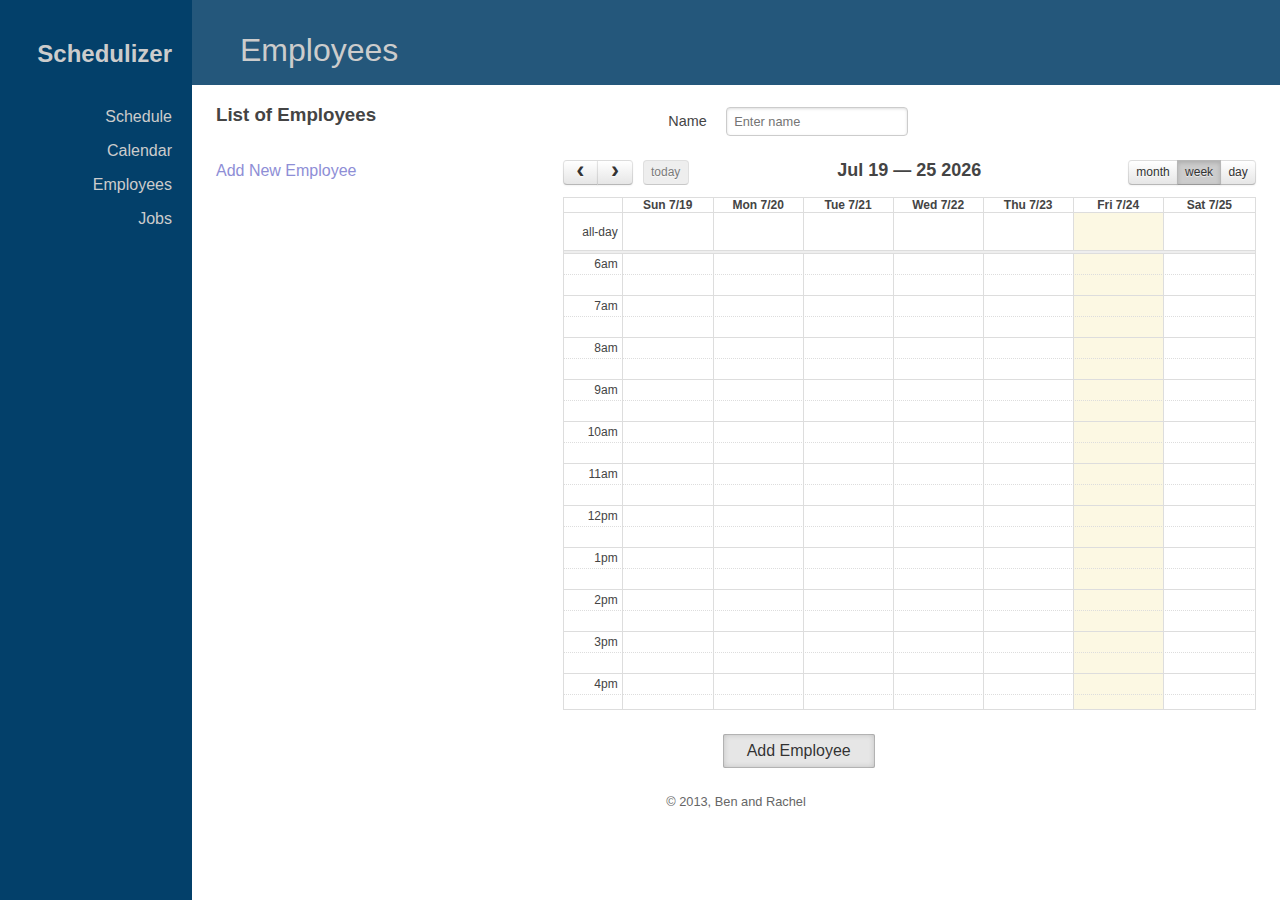
<file: index.html>
<!DOCTYPE html>
<html>
	<head>
	<!-- HTTP Metadata -->
		<meta charset="utf-8">
		<meta http-equiv="X-UA-Compatible" content="IE=edge,chrome=1">
		<meta name="viewport" content="width=device-width">
		<meta name="description" content="">

	<!-- Title -->
		<title>Schedulizer!</title>

	<!-- HTML5shiv -->
		<!--[if IE]>
		<script src="//html5shiv.googlecode.com/svn/trunk/html5.js"></script>
		<![endif]-->

	<!-- JS -->
		<!-- Config -->
		<script src="config/config.js"></script>

	<!-- CSS -->
		<!-- Pure CSS - YUI -->
		<link rel="stylesheet" href="lib/css/pure-css-0.3.0.css">
		<!--<link rel="stylesheet" href="http://yui.yahooapis.com/pure/0.3.0/pure-min.css">-->

		<!-- jQuery UI -->
		<link rel="stylesheet" href="lib/css/jquery-ui-1.10.3.css">

		<!-- jQuery.loadmask -->
		<link rel="stylesheet" href="lib/css/jquery.loadmask.css">

		<!-- Full Calendar -->
		<link rel="stylesheet" href="lib/css/fullcalendar-1.6.4/fullcalendar.css">
		<link rel="stylesheet" href="lib/css/fullcalendar-1.6.4/fullcalendar.print.css" media="print">

		<!-- Application -->
		<link rel="stylesheet" href="view/css/ApplicationView.css">
		<link rel="stylesheet" href="view/css/Employee.css">
		<link rel="stylesheet" href="view/css/Calendar.css">
		<link rel="stylesheet" href="view/css/Job.css">

	</head>
	<body>
	<!-- Vendors -->
		<!-- jQuery -->
		<!--<script src="//ajax.googleapis.com/ajax/libs/jquery/1.10.2/jquery.js"></script>-->
		<script>window.jQuery || document.write('<script src="lib/js/jquery-1.10.2.js"><\/script>')</script>

		<!-- Underscore -->
		<script src="lib/js/underscore-1.5.2.js"></script>

		<!-- Backbone -->
		<script src="lib/js/backbone-1.0.0.js"></script>

		<!-- jQuery UI -->
		<script src="lib/js/jquery-ui-1.10.3.js"></script>

		<!-- jQuery.loadmask -->
		<script src="lib/js/jquery.loadmask.js"></script>

		<!-- Full Calendar -->
		<script src="lib/js/fullcalendar-1.6.4/fullcalendar.js"></script>
		<!--<script src="lib/js/fullcalendar-1.6.4/gcal.js"></script>-->

	<!-- UI & Content -->
		<div id="root"></div>

	<!-- Start the Application -->
		<script src="controller/js/main.js"></script>

	<!-- Application Files -->
		<!-- Models -->
		<script src="model/js/Employee.js"></script>
		<script src="model/js/Job.js"></script>
		<script src="model/js/Shift.js"></script>

		<!-- Collections -->
		<script src="controller/js/Collections/EmployeeCollection.js"></script>
		<script src="controller/js/Collections/JobCollection.js"></script>
		<script src="controller/js/Collections/ShiftCollection.js"></script>

		<!-- Controllers -->
		<script src="controller/js/EmployeeControllerView.js"></script>
		<script src="controller/js/JobControllerView.js"></script>

		<!-- Views -->
		<script src="view/js/ApplicationView.js"></script>
		<script src="view/js/CalendarView.js"></script>

		<!-- Router -->
		<script src="controller/js/Router.js"></script>

	</body>
</html>
</file>
<file: lib/css/fullcalendar-1.6.4/fullcalendar.css>
/*!
 * FullCalendar v1.6.4 Stylesheet
 * Docs & License: http://arshaw.com/fullcalendar/
 * (c) 2013 Adam Shaw
 */


.fc {
	direction: ltr;
	text-align: left;
	}
	
.fc table {
	border-collapse: collapse;
	border-spacing: 0;
	}
	
html .fc,
.fc table {
	font-size: 1em;
	}
	
.fc td,
.fc th {
	padding: 0;
	vertical-align: top;
	}



/* Header
------------------------------------------------------------------------*/

.fc-header td {
	white-space: nowrap;
	}

.fc-header-left {
	width: 25%;
	text-align: left;
	}
	
.fc-header-center {
	text-align: center;
	}
	
.fc-header-right {
	width: 25%;
	text-align: right;
	}
	
.fc-header-title {
	display: inline-block;
	vertical-align: top;
	}
	
.fc-header-title h2 {
	margin-top: 0;
	white-space: nowrap;
	}
	
.fc .fc-header-space {
	padding-left: 10px;
	}
	
.fc-header .fc-button {
	margin-bottom: 1em;
	vertical-align: top;
	}
	
/* buttons edges butting together */

.fc-header .fc-button {
	margin-right: -1px;
	}
	
.fc-header .fc-corner-right,  /* non-theme */
.fc-header .ui-corner-right { /* theme */
	margin-right: 0; /* back to normal */
	}
	
/* button layering (for border precedence) */
	
.fc-header .fc-state-hover,
.fc-header .ui-state-hover {
	z-index: 2;
	}
	
.fc-header .fc-state-down {
	z-index: 3;
	}

.fc-header .fc-state-active,
.fc-header .ui-state-active {
	z-index: 4;
	}
	
	
	
/* Content
------------------------------------------------------------------------*/
	
.fc-content {
	clear: both;
	zoom: 1; /* for IE7, gives accurate coordinates for [un]freezeContentHeight */
	}
	
.fc-view {
	width: 100%;
	overflow: hidden;
	}
	
	

/* Cell Styles
------------------------------------------------------------------------*/

.fc-widget-header,    /* <th>, usually */
.fc-widget-content {  /* <td>, usually */
	border: 1px solid #ddd;
	}
	
.fc-state-highlight { /* <td> today cell */ /* TODO: add .fc-today to <th> */
	background: #fcf8e3;
	}
	
.fc-cell-overlay { /* semi-transparent rectangle while dragging */
	background: #bce8f1;
	opacity: .3;
	filter: alpha(opacity=30); /* for IE */
	}
	


/* Buttons
------------------------------------------------------------------------*/

.fc-button {
	position: relative;
	display: inline-block;
	padding: 0 .6em;
	overflow: hidden;
	height: 1.9em;
	line-height: 1.9em;
	white-space: nowrap;
	cursor: pointer;
	}
	
.fc-state-default { /* non-theme */
	border: 1px solid;
	}

.fc-state-default.fc-corner-left { /* non-theme */
	border-top-left-radius: 4px;
	border-bottom-left-radius: 4px;
	}

.fc-state-default.fc-corner-right { /* non-theme */
	border-top-right-radius: 4px;
	border-bottom-right-radius: 4px;
	}

/*
	Our default prev/next buttons use HTML entities like &lsaquo; &rsaquo; &laquo; &raquo;
	and we'll try to make them look good cross-browser.
*/

.fc-text-arrow {
	margin: 0 .1em;
	font-size: 2em;
	font-family: "Courier New", Courier, monospace;
	vertical-align: baseline; /* for IE7 */
	}

.fc-button-prev .fc-text-arrow,
.fc-button-next .fc-text-arrow { /* for &lsaquo; &rsaquo; */
	font-weight: bold;
	}
	
/* icon (for jquery ui) */
	
.fc-button .fc-icon-wrap {
	position: relative;
	float: left;
	top: 50%;
	}
	
.fc-button .ui-icon {
	position: relative;
	float: left;
	margin-top: -50%;
	*margin-top: 0;
	*top: -50%;
	}
	
/*
  button states
  borrowed from twitter bootstrap (http://twitter.github.com/bootstrap/)
*/

.fc-state-default {
	background-color: #f5f5f5;
	background-image: -moz-linear-gradient(top, #ffffff, #e6e6e6);
	background-image: -webkit-gradient(linear, 0 0, 0 100%, from(#ffffff), to(#e6e6e6));
	background-image: -webkit-linear-gradient(top, #ffffff, #e6e6e6);
	background-image: -o-linear-gradient(top, #ffffff, #e6e6e6);
	background-image: linear-gradient(to bottom, #ffffff, #e6e6e6);
	background-repeat: repeat-x;
	border-color: #e6e6e6 #e6e6e6 #bfbfbf;
	border-color: rgba(0, 0, 0, 0.1) rgba(0, 0, 0, 0.1) rgba(0, 0, 0, 0.25);
	color: #333;
	text-shadow: 0 1px 1px rgba(255, 255, 255, 0.75);
	box-shadow: inset 0 1px 0 rgba(255, 255, 255, 0.2), 0 1px 2px rgba(0, 0, 0, 0.05);
	}

.fc-state-hover,
.fc-state-down,
.fc-state-active,
.fc-state-disabled {
	color: #333333;
	background-color: #e6e6e6;
	}

.fc-state-hover {
	color: #333333;
	text-decoration: none;
	background-position: 0 -15px;
	-webkit-transition: background-position 0.1s linear;
	   -moz-transition: background-position 0.1s linear;
	     -o-transition: background-position 0.1s linear;
	        transition: background-position 0.1s linear;
	}

.fc-state-down,
.fc-state-active {
	background-color: #cccccc;
	background-image: none;
	outline: 0;
	box-shadow: inset 0 2px 4px rgba(0, 0, 0, 0.15), 0 1px 2px rgba(0, 0, 0, 0.05);
	}

.fc-state-disabled {
	cursor: default;
	background-image: none;
	opacity: 0.65;
	filter: alpha(opacity=65);
	box-shadow: none;
	}

	

/* Global Event Styles
------------------------------------------------------------------------*/

.fc-event-container > * {
	z-index: 8;
	}

.fc-event-container > .ui-draggable-dragging,
.fc-event-container > .ui-resizable-resizing {
	z-index: 9;
	}
	 
.fc-event {
	border: 1px solid #3a87ad; /* default BORDER color */
	background-color: #3a87ad; /* default BACKGROUND color */
	color: #fff;               /* default TEXT color */
	font-size: .85em;
	cursor: default;
	}

a.fc-event {
	text-decoration: none;
	}
	
a.fc-event,
.fc-event-draggable {
	cursor: pointer;
	}
	
.fc-rtl .fc-event {
	text-align: right;
	}

.fc-event-inner {
	width: 100%;
	height: 100%;
	overflow: hidden;
	}
	
.fc-event-time,
.fc-event-title {
	padding: 0 1px;
	}
	
.fc .ui-resizable-handle {
	display: block;
	position: absolute;
	z-index: 99999;
	overflow: hidden; /* hacky spaces (IE6/7) */
	font-size: 300%;  /* */
	line-height: 50%; /* */
	}
	
	
	
/* Horizontal Events
------------------------------------------------------------------------*/

.fc-event-hori {
	border-width: 1px 0;
	margin-bottom: 1px;
	}

.fc-ltr .fc-event-hori.fc-event-start,
.fc-rtl .fc-event-hori.fc-event-end {
	border-left-width: 1px;
	border-top-left-radius: 3px;
	border-bottom-left-radius: 3px;
	}

.fc-ltr .fc-event-hori.fc-event-end,
.fc-rtl .fc-event-hori.fc-event-start {
	border-right-width: 1px;
	border-top-right-radius: 3px;
	border-bottom-right-radius: 3px;
	}
	
/* resizable */
	
.fc-event-hori .ui-resizable-e {
	top: 0           !important; /* importants override pre jquery ui 1.7 styles */
	right: -3px      !important;
	width: 7px       !important;
	height: 100%     !important;
	cursor: e-resize;
	}
	
.fc-event-hori .ui-resizable-w {
	top: 0           !important;
	left: -3px       !important;
	width: 7px       !important;
	height: 100%     !important;
	cursor: w-resize;
	}
	
.fc-event-hori .ui-resizable-handle {
	_padding-bottom: 14px; /* IE6 had 0 height */
	}
	
	
	
/* Reusable Separate-border Table
------------------------------------------------------------*/

table.fc-border-separate {
	border-collapse: separate;
	}
	
.fc-border-separate th,
.fc-border-separate td {
	border-width: 1px 0 0 1px;
	}
	
.fc-border-separate th.fc-last,
.fc-border-separate td.fc-last {
	border-right-width: 1px;
	}
	
.fc-border-separate tr.fc-last th,
.fc-border-separate tr.fc-last td {
	border-bottom-width: 1px;
	}
	
.fc-border-separate tbody tr.fc-first td,
.fc-border-separate tbody tr.fc-first th {
	border-top-width: 0;
	}
	
	

/* Month View, Basic Week View, Basic Day View
------------------------------------------------------------------------*/

.fc-grid th {
	text-align: center;
	}

.fc .fc-week-number {
	width: 22px;
	text-align: center;
	}

.fc .fc-week-number div {
	padding: 0 2px;
	}
	
.fc-grid .fc-day-number {
	float: right;
	padding: 0 2px;
	}
	
.fc-grid .fc-other-month .fc-day-number {
	opacity: 0.3;
	filter: alpha(opacity=30); /* for IE */
	/* opacity with small font can sometimes look too faded
	   might want to set the 'color' property instead
	   making day-numbers bold also fixes the problem */
	}
	
.fc-grid .fc-day-content {
	clear: both;
	padding: 2px 2px 1px; /* distance between events and day edges */
	}
	
/* event styles */
	
.fc-grid .fc-event-time {
	font-weight: bold;
	}
	
/* right-to-left */
	
.fc-rtl .fc-grid .fc-day-number {
	float: left;
	}
	
.fc-rtl .fc-grid .fc-event-time {
	float: right;
	}
	
	

/* Agenda Week View, Agenda Day View
------------------------------------------------------------------------*/

.fc-agenda table {
	border-collapse: separate;
	}
	
.fc-agenda-days th {
	text-align: center;
	}
	
.fc-agenda .fc-agenda-axis {
	width: 50px;
	padding: 0 4px;
	vertical-align: middle;
	text-align: right;
	white-space: nowrap;
	font-weight: normal;
	}

.fc-agenda .fc-week-number {
	font-weight: bold;
	}
	
.fc-agenda .fc-day-content {
	padding: 2px 2px 1px;
	}
	
/* make axis border take precedence */
	
.fc-agenda-days .fc-agenda-axis {
	border-right-width: 1px;
	}
	
.fc-agenda-days .fc-col0 {
	border-left-width: 0;
	}
	
/* all-day area */
	
.fc-agenda-allday th {
	border-width: 0 1px;
	}
	
.fc-agenda-allday .fc-day-content {
	min-height: 34px; /* TODO: doesnt work well in quirksmode */
	_height: 34px;
	}
	
/* divider (between all-day and slots) */
	
.fc-agenda-divider-inner {
	height: 2px;
	overflow: hidden;
	}
	
.fc-widget-header .fc-agenda-divider-inner {
	background: #eee;
	}
	
/* slot rows */
	
.fc-agenda-slots th {
	border-width: 1px 1px 0;
	}
	
.fc-agenda-slots td {
	border-width: 1px 0 0;
	background: none;
	}
	
.fc-agenda-slots td div {
	height: 20px;
	}
	
.fc-agenda-slots tr.fc-slot0 th,
.fc-agenda-slots tr.fc-slot0 td {
	border-top-width: 0;
	}

.fc-agenda-slots tr.fc-minor th,
.fc-agenda-slots tr.fc-minor td {
	border-top-style: dotted;
	}
	
.fc-agenda-slots tr.fc-minor th.ui-widget-header {
	*border-top-style: solid; /* doesn't work with background in IE6/7 */
	}
	


/* Vertical Events
------------------------------------------------------------------------*/

.fc-event-vert {
	border-width: 0 1px;
	}

.fc-event-vert.fc-event-start {
	border-top-width: 1px;
	border-top-left-radius: 3px;
	border-top-right-radius: 3px;
	}

.fc-event-vert.fc-event-end {
	border-bottom-width: 1px;
	border-bottom-left-radius: 3px;
	border-bottom-right-radius: 3px;
	}
	
.fc-event-vert .fc-event-time {
	white-space: nowrap;
	font-size: 10px;
	}

.fc-event-vert .fc-event-inner {
	position: relative;
	z-index: 2;
	}
	
.fc-event-vert .fc-event-bg { /* makes the event lighter w/ a semi-transparent overlay  */
	position: absolute;
	z-index: 1;
	top: 0;
	left: 0;
	width: 100%;
	height: 100%;
	background: #fff;
	opacity: .25;
	filter: alpha(opacity=25);
	}
	
.fc .ui-draggable-dragging .fc-event-bg, /* TODO: something nicer like .fc-opacity */
.fc-select-helper .fc-event-bg {
	display: none\9; /* for IE6/7/8. nested opacity filters while dragging don't work */
	}
	
/* resizable */
	
.fc-event-vert .ui-resizable-s {
	bottom: 0        !important; /* importants override pre jquery ui 1.7 styles */
	width: 100%      !important;
	height: 8px      !important;
	overflow: hidden !important;
	line-height: 8px !important;
	font-size: 11px  !important;
	font-family: monospace;
	text-align: center;
	cursor: s-resize;
	}
	
.fc-agenda .ui-resizable-resizing { /* TODO: better selector */
	_overflow: hidden;
	}
</file>
<file: lib/css/fullcalendar-1.6.4/fullcalendar.print.css>
/*!
 * FullCalendar v1.6.4 Print Stylesheet
 * Docs & License: http://arshaw.com/fullcalendar/
 * (c) 2013 Adam Shaw
 */

/*
 * Include this stylesheet on your page to get a more printer-friendly calendar.
 * When including this stylesheet, use the media='print' attribute of the <link> tag.
 * Make sure to include this stylesheet IN ADDITION to the regular fullcalendar.css.
 */
 
 
 /* Events
-----------------------------------------------------*/
 
.fc-event {
	background: #fff !important;
	color: #000 !important;
	}
	
/* for vertical events */
	
.fc-event-bg {
	display: none !important;
	}
	
.fc-event .ui-resizable-handle {
	display: none !important;
	}
</file>
<file: view/css/ApplicationView.css>
a {
	text-decoration: none;
	color: rgb(142, 142, 214);
}
a:hover,
a:focus {
	text-decoration: underline;
}

body {
	font-family: "Avant Garde", Avantgarde, "Century Gothic", CenturyGothic, "AppleGothic", sans-serif;
	background-color: #fff;
	color: #444;
}

/* LAYOUT CSS */
#layout {
	padding-left: 15%; /* "left col (nav + list)" width */
	position: relative;
}

.sidebar {
	position: fixed;
	top: 0;
	bottom: 0;
	width: 15%;
	margin-left: -15%;
	background: #03406A;
	color: #fff;
}

header {
	margin: 0px;
	color: #ccc;
}

.header {
	margin: 40px 1.25em 0;
	text-align: right;
}

.page-header {
	padding: 1em 1.5em 0.5em 1.5em;
	font-size:200%;
	background-color:#24577B;
}

.app-title {
	margin: 0 0 1em 0;
}

.nav-list {
	margin: 0;
	padding: 0;
	list-style: none;
}
.nav-item {
	display: block;
	padding-top: 1em;
}
.nav-item a {
	background: transparent;
	color: #ccc;
}
.nav-item a:hover,
.nav-item a:focus {
	color: rgb(142, 142, 214);
	text-decoration: none;
}

#page {
	padding: 0;
	margin: 0;
}

.content {
	padding: 0em 1.5em 0;
}

.footer {
	text-align: center;
	padding: 1em 0;
	color: #666;
	font-size: 80%;
}
</file>
<file: view/css/Employee.css>
.Employee .content h1 {
	margin:  0.75em 0em;
	padding: 0;
}

.Employee .employee-list { }

.Employee .employee-list ul {
	list-style: none;
	padding:    0;
	margin:     0;
}

.Employee .employee-list ul li {
	margin:  0.2em;
	display: block;
}

.Employee .employee-list ul li a:hover {
	font-weight: bold;
	text-decoration: none;
}

.Employee .employee-form {
	margin-top: 1em;
}

.Employee .availability-calendar {
	text-align: center;
	font-size: 9pt;
	font-family: "Lucida Grande",Helvetica,Arial,Verdana,sans-serif;
	letter-spacing: normal;
	width: 100%;
	margin: 2em 0;
}

.calendar-event-dialog { }
</file>
<file: view/css/Calendar.css>
.Calendar .content {
	margin-top: 1em;
}

.Calendar .calendar {
	text-align: center;
	font-size: 9pt;
	font-family: "Lucida Grande",Helvetica,Arial,Verdana,sans-serif;
	letter-spacing: normal;
	width: 100%;
}

.Calendar .events {
	float: left;
	padding: 0 5px;
	border: 1px solid #ccc;
	background: #eee;
	text-align: left;
}
	
.Calendar h4 {
	font-size: 16px;
	margin: 0;
	padding: 1em 0em;
}
	
.Calendar .event { /* try to mimick the look of a real event */
	margin: 10px 0;
	padding: 3px 4px 2px 4px;
	background: #3366CC;
	color: #fff;
	font-size: .85em;
	cursor: pointer;
	border-radius: 3px;
}

.Calendar .schedule-results {
	margin: 1em;
	font-size: 9pt;
	font-family: "Lucida Grande",Helvetica,Arial,Verdana,sans-serif;
	letter-spacing: normal;
}
</file>
<file: view/css/Job.css>
.Job .content h1 {
	margin:  0.75em 0em;
	padding: 0;
}

.Job .job-list { }

.Job .job-list ul {
	list-style: none;
	padding:    0;
	margin:     0;
}

.Job .job-list ul li {
	margin:  0.2em;
	display: block;
}

.Job .job-list ul li a:hover {
	font-weight: bold;
	text-decoration: none;
}

.Job .job-form {
	margin-top: 1em;
}
</file>
<file: lib/css/pure-css-0.3.0.css>
/*!
Pure v0.3.0
Copyright 2013 Yahoo! Inc. All rights reserved.
Licensed under the BSD License.
https://github.com/yui/pure/blob/master/LICENSE.md
*/
/*!
normalize.css v1.1.2 | MIT License | git.io/normalize
Copyright (c) Nicolas Gallagher and Jonathan Neal
*/
/*! normalize.css v1.1.2 | MIT License | git.io/normalize */

/* ==========================================================================
   HTML5 display definitions
   ========================================================================== */

/**
 * Correct `block` display not defined in IE 6/7/8/9 and Firefox 3.
 */

article,
aside,
details,
figcaption,
figure,
footer,
header,
hgroup,
main,
nav,
section,
summary {
    display: block;
}

/**
 * Correct `inline-block` display not defined in IE 6/7/8/9 and Firefox 3.
 */

audio,
canvas,
video {
    display: inline-block;
    *display: inline;
    *zoom: 1;
}

/**
 * Prevent modern browsers from displaying `audio` without controls.
 * Remove excess height in iOS 5 devices.
 */

audio:not([controls]) {
    display: none;
    height: 0;
}

/**
 * Address styling not present in IE 7/8/9, Firefox 3, and Safari 4.
 * Known issue: no IE 6 support.
 */

[hidden] {
    display: none;
}

/* ==========================================================================
   Base
   ========================================================================== */

/**
 * 1. Correct text resizing oddly in IE 6/7 when body `font-size` is set using
 *    `em` units.
 * 2. Prevent iOS text size adjust after orientation change, without disabling
 *    user zoom.
 */

html {
    font-size: 100%; /* 1 */
    -ms-text-size-adjust: 100%; /* 2 */
    -webkit-text-size-adjust: 100%; /* 2 */
}

/**
 * Address `font-family` inconsistency between `textarea` and other form
 * elements.
 */

html,
button,
input,
select,
textarea {
    font-family: sans-serif;
}

/**
 * Address margins handled incorrectly in IE 6/7.
 */

body {
    margin: 0;
}

/* ==========================================================================
   Links
   ========================================================================== */

/**
 * Address `outline` inconsistency between Chrome and other browsers.
 */

a:focus {
    outline: thin dotted;
}

/**
 * Improve readability when focused and also mouse hovered in all browsers.
 */

a:active,
a:hover {
    outline: 0;
}

/* ==========================================================================
   Typography
   ========================================================================== */

/**
 * Address font sizes and margins set differently in IE 6/7.
 * Address font sizes within `section` and `article` in Firefox 4+, Safari 5,
 * and Chrome.
 */

h1 {
    font-size: 2em;
    margin: 0.67em 0;
}

h2 {
    font-size: 1.5em;
    margin: 0.83em 0;
}

h3 {
    font-size: 1.17em;
    margin: 1em 0;
}

h4 {
    font-size: 1em;
    margin: 1.33em 0;
}

h5 {
    font-size: 0.83em;
    margin: 1.67em 0;
}

h6 {
    font-size: 0.67em;
    margin: 2.33em 0;
}

/**
 * Address styling not present in IE 7/8/9, Safari 5, and Chrome.
 */

abbr[title] {
    border-bottom: 1px dotted;
}

/**
 * Address style set to `bolder` in Firefox 3+, Safari 4/5, and Chrome.
 */

b,
strong {
    font-weight: bold;
}

blockquote {
    margin: 1em 40px;
}

/**
 * Address styling not present in Safari 5 and Chrome.
 */

dfn {
    font-style: italic;
}

/**
 * Address differences between Firefox and other browsers.
 * Known issue: no IE 6/7 normalization.
 */

hr {
    -moz-box-sizing: content-box;
    box-sizing: content-box;
    height: 0;
}

/**
 * Address styling not present in IE 6/7/8/9.
 */

mark {
    background: #ff0;
    color: #000;
}

/**
 * Address margins set differently in IE 6/7.
 */

p,
pre {
    margin: 1em 0;
}

/**
 * Correct font family set oddly in IE 6, Safari 4/5, and Chrome.
 */

code,
kbd,
pre,
samp {
    font-family: monospace, serif;
    _font-family: 'courier new', monospace;
    font-size: 1em;
}

/**
 * Improve readability of pre-formatted text in all browsers.
 */

pre {
    white-space: pre;
    white-space: pre-wrap;
    word-wrap: break-word;
}

/**
 * Address CSS quotes not supported in IE 6/7.
 */

q {
    quotes: none;
}

/**
 * Address `quotes` property not supported in Safari 4.
 */

q:before,
q:after {
    content: '';
    content: none;
}

/**
 * Address inconsistent and variable font size in all browsers.
 */

small {
    font-size: 80%;
}

/**
 * Prevent `sub` and `sup` affecting `line-height` in all browsers.
 */

sub,
sup {
    font-size: 75%;
    line-height: 0;
    position: relative;
    vertical-align: baseline;
}

sup {
    top: -0.5em;
}

sub {
    bottom: -0.25em;
}

/* ==========================================================================
   Lists
   ========================================================================== */

/**
 * Address margins set differently in IE 6/7.
 */

dl,
menu,
ol,
ul {
    margin: 1em 0;
}

dd {
    margin: 0 0 0 40px;
}

/**
 * Address paddings set differently in IE 6/7.
 */

menu,
ol,
ul {
    padding: 0 0 0 40px;
}

/**
 * Correct list images handled incorrectly in IE 7.
 */

nav ul,
nav ol {
    list-style: none;
    list-style-image: none;
}

/* ==========================================================================
   Embedded content
   ========================================================================== */

/**
 * 1. Remove border when inside `a` element in IE 6/7/8/9 and Firefox 3.
 * 2. Improve image quality when scaled in IE 7.
 */

img {
    border: 0; /* 1 */
    -ms-interpolation-mode: bicubic; /* 2 */
}

/**
 * Correct overflow displayed oddly in IE 9.
 */

svg:not(:root) {
    overflow: hidden;
}

/* ==========================================================================
   Figures
   ========================================================================== */

/**
 * Address margin not present in IE 6/7/8/9, Safari 5, and Opera 11.
 */

figure {
    margin: 0;
}

/* ==========================================================================
   Forms
   ========================================================================== */

/**
 * Correct margin displayed oddly in IE 6/7.
 */

form {
    margin: 0;
}

/**
 * Define consistent border, margin, and padding.
 */

fieldset {
    border: 1px solid #c0c0c0;
    margin: 0 2px;
    padding: 0.35em 0.625em 0.75em;
}

/**
 * 1. Correct color not being inherited in IE 6/7/8/9.
 * 2. Correct text not wrapping in Firefox 3.
 * 3. Correct alignment displayed oddly in IE 6/7.
 */

legend {
    border: 0; /* 1 */
    padding: 0;
    white-space: normal; /* 2 */
    *margin-left: -7px; /* 3 */
}

/**
 * 1. Correct font size not being inherited in all browsers.
 * 2. Address margins set differently in IE 6/7, Firefox 3+, Safari 5,
 *    and Chrome.
 * 3. Improve appearance and consistency in all browsers.
 */

button,
input,
select,
textarea {
    font-size: 100%; /* 1 */
    margin: 0; /* 2 */
    vertical-align: baseline; /* 3 */
    *vertical-align: middle; /* 3 */
}

/**
 * Address Firefox 3+ setting `line-height` on `input` using `!important` in
 * the UA stylesheet.
 */

button,
input {
    line-height: normal;
}

/**
 * Address inconsistent `text-transform` inheritance for `button` and `select`.
 * All other form control elements do not inherit `text-transform` values.
 * Correct `button` style inheritance in Chrome, Safari 5+, and IE 6+.
 * Correct `select` style inheritance in Firefox 4+ and Opera.
 */

button,
select {
    text-transform: none;
}

/**
 * 1. Avoid the WebKit bug in Android 4.0.* where (2) destroys native `audio`
 *    and `video` controls.
 * 2. Correct inability to style clickable `input` types in iOS.
 * 3. Improve usability and consistency of cursor style between image-type
 *    `input` and others.
 * 4. Remove inner spacing in IE 7 without affecting normal text inputs.
 *    Known issue: inner spacing remains in IE 6.
 */

button,
html input[type="button"], /* 1 */
input[type="reset"],
input[type="submit"] {
    -webkit-appearance: button; /* 2 */
    cursor: pointer; /* 3 */
    *overflow: visible;  /* 4 */
}

/**
 * Re-set default cursor for disabled elements.
 */

button[disabled],
html input[disabled] {
    cursor: default;
}

/**
 * 1. Address box sizing set to content-box in IE 8/9.
 * 2. Remove excess padding in IE 8/9.
 * 3. Remove excess padding in IE 7.
 *    Known issue: excess padding remains in IE 6.
 */

input[type="checkbox"],
input[type="radio"] {
    box-sizing: border-box; /* 1 */
    padding: 0; /* 2 */
    *height: 13px; /* 3 */
    *width: 13px; /* 3 */
}

/**
 * 1. Address `appearance` set to `searchfield` in Safari 5 and Chrome.
 * 2. Address `box-sizing` set to `border-box` in Safari 5 and Chrome
 *    (include `-moz` to future-proof).
 */

input[type="search"] {
    -webkit-appearance: textfield; /* 1 */
    -moz-box-sizing: content-box;
    -webkit-box-sizing: content-box; /* 2 */
    box-sizing: content-box;
}

/**
 * Remove inner padding and search cancel button in Safari 5 and Chrome
 * on OS X.
 */

input[type="search"]::-webkit-search-cancel-button,
input[type="search"]::-webkit-search-decoration {
    -webkit-appearance: none;
}

/**
 * Remove inner padding and border in Firefox 3+.
 */

button::-moz-focus-inner,
input::-moz-focus-inner {
    border: 0;
    padding: 0;
}

/**
 * 1. Remove default vertical scrollbar in IE 6/7/8/9.
 * 2. Improve readability and alignment in all browsers.
 */

textarea {
    overflow: auto; /* 1 */
    vertical-align: top; /* 2 */
}

/* ==========================================================================
   Tables
   ========================================================================== */

/**
 * Remove most spacing between table cells.
 */

table {
    border-collapse: collapse;
    border-spacing: 0;
}

.pure-button {
    /* Structure */
    display: inline-block;
    *display: inline; /*IE 6/7*/
    zoom: 1;
    line-height: normal;
    white-space: nowrap;
    vertical-align: baseline;
    text-align: center;
    cursor: pointer;
    -webkit-user-drag: none;
    -webkit-user-select: none;
    -moz-user-select: none;
    -ms-user-select: none;
    user-select: none;
}

/* Firefox: Get rid of the inner focus border */
.pure-button::-moz-focus-inner {
    padding: 0;
    border: 0;
}

/*csslint unqualified-attributes:false, outline-none:false*/

.pure-button {
    font-size: 100%;
    *font-size: 90%; /*IE 6/7 - To reduce IE's oversized button text*/
    *overflow: visible; /*IE 6/7 - Because of IE's overly large left/right padding on buttons */
    padding: 0.5em 1.5em 0.5em;
    color: #444; /* rgba not supported (IE 8) */
    color: rgba(0, 0, 0, 0.80); /* rgba supported */
    *color: #444; /* IE 6 & 7 */
    border: 1px solid #999;  /*IE 6/7/8*/
    border: none rgba(0, 0, 0, 0);  /*IE9 + everything else*/
    background-color: #E6E6E6;
    text-decoration: none;
    border-radius: 2px;
    /* Transitions */
    -webkit-transition: 0.1s linear -webkit-box-shadow;
    -moz-transition: 0.1s linear -moz-box-shadow;
    -ms-transition: 0.1s linear box-shadow;
    -o-transition: 0.1s linear box-shadow;
    transition: 0.1s linear box-shadow;
}

.pure-button-hover,
.pure-button:hover,
.pure-button:focus {
    filter: progid:DXImageTransform.Microsoft.gradient(startColorstr='#00000000', endColorstr='#1a000000',GradientType=0);
    background-image: -webkit-gradient(linear, 0 0, 0 100%, from(transparent), color-stop(40%, rgba(0,0,0, 0.05)), to(rgba(0,0,0, 0.10)));
    background-image: -webkit-linear-gradient(transparent, rgba(0,0,0, 0.05) 40%, rgba(0,0,0, 0.10));
    background-image: -moz-linear-gradient(top, rgba(0,0,0, 0.05) 0%, rgba(0,0,0, 0.10));
    background-image: -ms-linear-gradient(transparent, rgba(0,0,0, 0.05) 40%, rgba(0,0,0, 0.10));
    background-image: -o-linear-gradient(transparent, rgba(0,0,0, 0.05) 40%, rgba(0,0,0, 0.10));
    background-image: linear-gradient(transparent, rgba(0,0,0, 0.05) 40%, rgba(0,0,0, 0.10));
}
.pure-button:focus {
    outline: 0;
}
.pure-button-active,
.pure-button:active {
    box-shadow: 0 0 0 1px rgba(0,0,0, 0.15) inset, 0 0 6px rgba(0,0,0, 0.20) inset;
}

.pure-button[disabled],
.pure-button-disabled,
.pure-button-disabled:hover,
.pure-button-disabled:focus,
.pure-button-disabled:active {
    border: none;
    background-image: none;
    filter: progid:DXImageTransform.Microsoft.gradient(enabled = false);
    filter: alpha(opacity=40);
    -khtml-opacity: 0.40;
    -moz-opacity: 0.40;
    opacity: 0.40;
    cursor: not-allowed;
    box-shadow: none;
}

.pure-button-hidden {
    display: none;
}

/* Firefox: Get rid of the inner focus border */
.pure-button::-moz-focus-inner{
    padding: 0;
    border: 0;
}

.pure-button-primary,
.pure-button-selected,
a.pure-button-primary,
a.pure-button-selected {
    background-color: rgb(0, 120, 231);
    color: #fff;
}

.pure-form input[type="text"],
.pure-form input[type="password"],
.pure-form input[type="email"],
.pure-form input[type="url"],
.pure-form input[type="date"],
.pure-form input[type="month"],
.pure-form input[type="time"],
.pure-form input[type="datetime"],
.pure-form input[type="datetime-local"],
.pure-form input[type="week"],
.pure-form input[type="number"],
.pure-form input[type="search"],
.pure-form input[type="tel"],
.pure-form input[type="color"],
.pure-form select,
.pure-form textarea {
    padding: 0.5em 0.6em;
    display: inline-block;
    border: 1px solid #ccc;
    font-size: 0.8em;
    box-shadow: inset 0 1px 3px #ddd;
    border-radius: 4px;
    -webkit-transition: 0.3s linear border;
    -moz-transition: 0.3s linear border;
    -ms-transition: 0.3s linear border;
    -o-transition: 0.3s linear border;
    transition: 0.3s linear border;
    -webkit-box-sizing: border-box;
    -moz-box-sizing: border-box;
    box-sizing: border-box;
}

.pure-form input[type="text"]:focus,
.pure-form input[type="password"]:focus,
.pure-form input[type="email"]:focus,
.pure-form input[type="url"]:focus,
.pure-form input[type="date"]:focus,
.pure-form input[type="month"]:focus,
.pure-form input[type="time"]:focus,
.pure-form input[type="datetime"]:focus,
.pure-form input[type="datetime-local"]:focus,
.pure-form input[type="week"]:focus,
.pure-form input[type="number"]:focus,
.pure-form input[type="search"]:focus,
.pure-form input[type="tel"]:focus,
.pure-form input[type="color"]:focus,
.pure-form select:focus,
.pure-form textarea:focus {
    outline: 0;
    outline: thin dotted \9; /* IE6-9 */
    border-color: #129FEA;
}

.pure-form input[type="file"]:focus,
.pure-form input[type="radio"]:focus,
.pure-form input[type="checkbox"]:focus {
    outline: thin dotted #333;
    outline: 1px auto #129FEA;
}
.pure-form .pure-checkbox,
.pure-form .pure-radio {
    margin: 0.5em 0;
    display: block;
}
.pure-form input[type="text"][disabled],
.pure-form input[type="password"][disabled],
.pure-form input[type="email"][disabled],
.pure-form input[type="url"][disabled],
.pure-form input[type="date"][disabled],
.pure-form input[type="month"][disabled],
.pure-form input[type="time"][disabled],
.pure-form input[type="datetime"][disabled],
.pure-form input[type="datetime-local"][disabled],
.pure-form input[type="week"][disabled],
.pure-form input[type="number"][disabled],
.pure-form input[type="search"][disabled],
.pure-form input[type="tel"][disabled],
.pure-form input[type="color"][disabled],
.pure-form select[disabled],
.pure-form textarea[disabled] {
    cursor: not-allowed;
    background-color: #eaeded;
    color: #cad2d3;
}
.pure-form input[readonly],
.pure-form select[readonly],
.pure-form textarea[readonly] {
    background: #eee; /* menu hover bg color */
    color: #777; /* menu text color */
    border-color: #ccc;
}

.pure-form input:focus:invalid,
.pure-form textarea:focus:invalid,
.pure-form select:focus:invalid {
    color: #b94a48;
    border: 1px solid #ee5f5b;
}
.pure-form input:focus:invalid:focus,
.pure-form textarea:focus:invalid:focus,
.pure-form select:focus:invalid:focus {
    border-color: #e9322d;
}
.pure-form input[type="file"]:focus:invalid:focus,
.pure-form input[type="radio"]:focus:invalid:focus,
.pure-form input[type="checkbox"]:focus:invalid:focus {
    outline-color: #e9322d;
}
.pure-form select {
    border: 1px solid #ccc;
    background-color: white;
}
.pure-form select[multiple] {
    height: auto;
}
.pure-form label {
    margin: 0.5em 0 0.2em;
    font-size: 90%;
}
.pure-form fieldset {
    margin: 0;
    padding: 0.35em 0 0.75em;
    border: 0;
}
.pure-form legend {
    display: block;
    width: 100%;
    padding: 0.3em 0;
    margin-bottom: 0.3em;
    font-size: 125%;
    color: #333;
    border-bottom: 1px solid #e5e5e5;
}

.pure-form-stacked input[type="text"],
.pure-form-stacked input[type="password"],
.pure-form-stacked input[type="email"],
.pure-form-stacked input[type="url"],
.pure-form-stacked input[type="date"],
.pure-form-stacked input[type="month"],
.pure-form-stacked input[type="time"],
.pure-form-stacked input[type="datetime"],
.pure-form-stacked input[type="datetime-local"],
.pure-form-stacked input[type="week"],
.pure-form-stacked input[type="number"],
.pure-form-stacked input[type="search"],
.pure-form-stacked input[type="tel"],
.pure-form-stacked input[type="color"],
.pure-form-stacked select,
.pure-form-stacked label,
.pure-form-stacked textarea {
    display: block;
    margin: 0.25em 0;
}

.pure-form-aligned input,
.pure-form-aligned textarea,
.pure-form-aligned select,
/* NOTE: pure-help-inline is deprecated. Use .pure-form-message-inline instead. */
.pure-form-aligned .pure-help-inline,
.pure-form-message-inline {
    display: inline-block;
    *display: inline;
    *zoom: 1;
    vertical-align: middle;
}

/* Aligned Forms */
.pure-form-aligned .pure-control-group {
    margin-bottom: 0.5em;
}
.pure-form-aligned .pure-control-group label {
    text-align: right;
    display: inline-block;
    vertical-align: middle;
    width: 10em;
    margin: 0 1em 0 0;
}
.pure-form-aligned .pure-controls {
    margin: 1.5em 0 0 10em;
}

/* Rounded Inputs */
.pure-form input.pure-input-rounded,
.pure-form .pure-input-rounded {
    border-radius: 2em;
    padding: 0.5em 1em;
}

/* Grouped Inputs */
.pure-form .pure-group fieldset {
    margin-bottom: 10px;
}
.pure-form .pure-group input {
    display: block;
    padding: 10px;
    margin: 0;
    border-radius: 0;
    position: relative;
    top: -1px;
}
.pure-form .pure-group input:focus {
    z-index: 2;
}
.pure-form .pure-group input:first-child {
    top: 1px;
    border-radius: 4px 4px 0 0;
}
.pure-form .pure-group input:last-child {
    top: -2px;
    border-radius: 0 0 4px 4px;
}
.pure-form .pure-group button {
    margin: 0.35em 0;
}

.pure-form .pure-input-1 {
    width: 100%;
}
.pure-form .pure-input-2-3 {
    width: 66%;
}
.pure-form .pure-input-1-2 {
    width: 50%;
}
.pure-form .pure-input-1-3 {
    width: 33%;
}
.pure-form .pure-input-1-4 {
    width: 25%;
}

/* Inline help for forms */
/* NOTE: pure-help-inline is deprecated. Use .pure-form-message-inline instead. */
.pure-form .pure-help-inline,
.pure-form-message-inline {
    display: inline-block;
    padding-left: 0.3em;
    color: #666;
    vertical-align: middle;
    font-size: 90%;
}

/* Block help for forms */
.pure-form-message {
    display: block;
    color: #666;
    font-size: 90%;
}

@media only screen and (max-width : 480px) {
    .pure-form button[type="submit"] {
        margin: 0.7em 0 0;
    }

    .pure-form input[type="text"],
    .pure-form input[type="password"],
    .pure-form input[type="email"],
    .pure-form input[type="url"],
    .pure-form input[type="date"],
    .pure-form input[type="month"],
    .pure-form input[type="time"],
    .pure-form input[type="datetime"],
    .pure-form input[type="datetime-local"],
    .pure-form input[type="week"],
    .pure-form input[type="number"],
    .pure-form input[type="search"],
    .pure-form input[type="tel"],
    .pure-form input[type="color"],
    .pure-form label {
        margin-bottom: 0.3em;
        display: block;
    }

    .pure-group input[type="text"],
    .pure-group input[type="password"],
    .pure-group input[type="email"],
    .pure-group input[type="url"],
    .pure-group input[type="date"],
    .pure-group input[type="month"],
    .pure-group input[type="time"],
    .pure-group input[type="datetime"],
    .pure-group input[type="datetime-local"],
    .pure-group input[type="week"],
    .pure-group input[type="number"],
    .pure-group input[type="search"],
    .pure-group input[type="tel"],
    .pure-group input[type="color"] {
        margin-bottom: 0;
    }

    .pure-form-aligned .pure-control-group label {
        margin-bottom: 0.3em;
        text-align: left;
        display: block;
        width: 100%;
    }

    .pure-form-aligned .pure-controls {
        margin: 1.5em 0 0 0;
    }

    /* NOTE: pure-help-inline is deprecated. Use .pure-form-message-inline instead. */
    .pure-form .pure-help-inline,
    .pure-form-message-inline,
    .pure-form-message {
        display: block;
        font-size: 80%;
        /* Increased bottom padding to make it group with its related input element. */
        padding: 0.2em 0 0.8em;
    }
}

/*csslint regex-selectors:false, known-properties:false, duplicate-properties:false*/

.pure-g {
    letter-spacing: -0.31em; /* Webkit: collapse white-space between units */
    *letter-spacing: normal; /* reset IE < 8 */
    *word-spacing: -0.43em; /* IE < 8: collapse white-space between units */
    text-rendering: optimizespeed; /* Webkit: fixes text-rendering: optimizeLegibility */

    /*
    Sets the font stack to fonts known to work properly with the above letter
    and word spacings. See: https://github.com/yui/pure/issues/41/

    The following font stack makes Pure Grids work on all known environments.

    * FreeSans: Ships with many Linux distros, including Ubuntu

    * Arimo: Ships with Chrome OS. Arimo has to be defined before Helvetica and
      Arial to get picked up by the browser, even though neither is available
      in Chrome OS.

    * Droid Sans: Ships with all versions of Android.

    * Helvetica, Arial, sans-serif: Common font stack on OS X and Windows.
    */
    font-family: FreeSans, Arimo, "Droid Sans", Helvetica, Arial, sans-serif;

    /*
    Use flexbox when possible to avoid `letter-spacing` side-effects.

    NOTE: Firefox (as of 25) does not currently support flex-wrap, so the
    `-moz-` prefix version is omitted.
    */

    display: -webkit-flex;
    -webkit-flex-flow: row wrap;

    /* IE10 uses display: flexbox */
    display: -ms-flexbox;
    -ms-flex-flow: row wrap;
}

/* Opera as of 12 on Windows needs word-spacing.
   The ".opera-only" selector is used to prevent actual prefocus styling
   and is not required in markup.
*/
.opera-only :-o-prefocus,
.pure-g {
    word-spacing: -0.43em;
}

.pure-u {
    display: inline-block;
    *display: inline; /* IE < 8: fake inline-block */
    zoom: 1;
    letter-spacing: normal;
    word-spacing: normal;
    vertical-align: top;
    text-rendering: auto;
}

/*
Resets the font family back to the OS/browser's default sans-serif font,
this the same font stack that Normalize.css sets for the `body`.
*/
.pure-g [class *= "pure-u"] {
    font-family: sans-serif;
}

.pure-u-1,
.pure-u-1-2,
.pure-u-1-3,
.pure-u-2-3,
.pure-u-1-4,
.pure-u-3-4,
.pure-u-1-5,
.pure-u-2-5,
.pure-u-3-5,
.pure-u-4-5,
.pure-u-1-6,
.pure-u-5-6,
.pure-u-1-8,
.pure-u-3-8,
.pure-u-5-8,
.pure-u-7-8,
.pure-u-1-12,
.pure-u-5-12,
.pure-u-7-12,
.pure-u-11-12,
.pure-u-1-24,
.pure-u-5-24,
.pure-u-7-24,
.pure-u-11-24,
.pure-u-13-24,
.pure-u-17-24,
.pure-u-19-24,
.pure-u-23-24 {
    display: inline-block;
    *display: inline; /* IE < 8: fake inline-block */
    zoom: 1;
    letter-spacing: normal;
    word-spacing: normal;
    vertical-align: top;
    text-rendering: auto;
}

.pure-u-1 {
    width: 100%;
}

.pure-u-1-2 {
    width: 50%;
    *width: 49.969%;
}

.pure-u-1-3 {
    width: 33.3333%;
    *width: 33.3023%;
}

.pure-u-2-3 {
    width: 66.6667%;
    *width: 66.6357%;
}

.pure-u-1-4 {
    width: 25%;
    *width: 24.969%;
}

.pure-u-3-4 {
    width: 75%;
    *width: 74.969%;
}

.pure-u-1-5 {
    width: 20%;
    *width: 19.969%;
}

.pure-u-2-5 {
    width: 40%;
    *width: 39.969%;
}

.pure-u-3-5 {
    width: 60%;
    *width: 59.969%;
}

.pure-u-4-5 {
    width: 80%;
    *width: 79.969%;
}

.pure-u-1-6 {
    width: 16.6667%;
    *width: 16.6357%;
}

.pure-u-5-6 {
    width: 83.3333%;
    *width: 83.3023%;
}

.pure-u-1-8 {
    width: 12.5%;
    *width: 12.469%;
}

.pure-u-3-8 {
    width: 37.5%;
    *width: 37.469%;
}

.pure-u-5-8 {
    width: 62.5%;
    *width: 62.469%;
}

.pure-u-7-8 {
    width: 87.5%;
    *width: 87.469%;
}

.pure-u-1-12 {
    width: 8.3333%;
    *width: 8.3023%;
}

.pure-u-5-12 {
    width: 41.6667%;
    *width: 41.6357%;
}

.pure-u-7-12 {
    width: 58.3333%;
    *width: 58.3023%;
}

.pure-u-11-12 {
    width: 91.6667%;
    *width: 91.6357%;
}

.pure-u-1-24 {
    width: 4.1667%;
    *width: 4.1357%;
}

.pure-u-5-24 {
    width: 20.8333%;
    *width: 20.8023%;
}

.pure-u-7-24 {
    width: 29.1667%;
    *width: 29.1357%;
}

.pure-u-11-24 {
    width: 45.8333%;
    *width: 45.8023%;
}

.pure-u-13-24 {
    width: 54.1667%;
    *width: 54.1357%;
}

.pure-u-17-24 {
    width: 70.8333%;
    *width: 70.8023%;
}

.pure-u-19-24 {
    width: 79.1667%;
    *width: 79.1357%;
}

.pure-u-23-24 {
    width: 95.8333%;
    *width: 95.8023%;
}

/*csslint regex-selectors:false, known-properties:false, duplicate-properties:false*/

.pure-g-r {
    letter-spacing: -0.31em;
    *letter-spacing: normal;
    *word-spacing: -0.43em;

    /*
    Sets the font stack to fonts known to work properly with the above letter
    and word spacings. See: https://github.com/yui/pure/issues/41/

    The following font stack makes Pure Grids work on all known environments.

    * FreeSans: Ships with many Linux distros, including Ubuntu

    * Arimo: Ships with Chrome OS. Arimo has to be defined before Helvetica and
      Arial to get picked up by the browser, even though neither is available
      in Chrome OS.

    * Droid Sans: Ships with all versions of Android.

    * Helvetica, Arial, sans-serif: Common font stack on OS X and Windows.
    */
    font-family: FreeSans, Arimo, "Droid Sans", Helvetica, Arial, sans-serif;

    /*
    Use flexbox when possible to avoid `letter-spacing` side-effects.

    NOTE: Firefox (as of 25) does not currently support flex-wrap, so the
    `-moz-` prefix version is omitted.
    */

    display: -webkit-flex;
    -webkit-flex-flow: row wrap;

    /* IE10 uses display: flexbox */
    display: -ms-flexbox;
    -ms-flex-flow: row wrap;
}

/* Opera as of 12 on Windows needs word-spacing.
   The ".opera-only" selector is used to prevent actual prefocus styling
   and is not required in markup.
*/
.opera-only :-o-prefocus,
.pure-g-r {
    word-spacing: -0.43em;
}

/*
Resets the font family back to the OS/browser's default sans-serif font,
this the same font stack that Normalize.css sets for the `body`.
*/
.pure-g-r [class *= "pure-u"] {
    font-family: sans-serif;
}

.pure-g-r img {
    max-width: 100%;
    height: auto;
}

@media (min-width: 980px) {
    .pure-visible-phone {
        display: none;
    }
    .pure-visible-tablet {
        display: none;
    }
    .pure-hidden-desktop {
        display: none;
    }
}

@media (max-width: 480px) {
    .pure-g-r > .pure-u,
    .pure-g-r > [class *= "pure-u-"] {
        width: 100%;
    }
}

@media (max-width: 767px) {
    .pure-g-r > .pure-u,
    .pure-g-r > [class *= "pure-u-"] {
        width: 100%;
    }
    .pure-hidden-phone {
        display: none;
    }
    .pure-visible-desktop {
        display: none;
    }
}

@media (min-width: 768px) and (max-width: 979px) {
    .pure-hidden-tablet {
        display: none;
    }
    .pure-visible-desktop {
        display: none;
    }
}

/*csslint adjoining-classes:false, outline-none:false*/
/*TODO: Remove this lint rule override after a refactor of this code.*/

.pure-menu ul {
    position: absolute;
    visibility: hidden;
}

.pure-menu.pure-menu-open {
    visibility: visible;
    z-index: 2;
    width: 100%;
}

.pure-menu ul {
    left: -10000px;
    list-style: none;
    margin: 0;
    padding: 0;
    top: -10000px;
    z-index: 1;
}

.pure-menu > ul { position: relative; }

.pure-menu-open > ul {
    left: 0;
    top: 0;
    visibility: visible;
}

.pure-menu-open > ul:focus {
    outline: 0;
}

.pure-menu li { position: relative; }

.pure-menu a,
.pure-menu .pure-menu-heading {
    display: block;
    color: inherit;
    line-height: 1.5em;
    padding: 5px 20px;
    text-decoration: none;
    white-space: nowrap;
}

.pure-menu.pure-menu-horizontal > .pure-menu-heading {
    display: inline-block;
    *display: inline;
    zoom: 1;
    margin: 0;
    vertical-align: middle;
}
.pure-menu.pure-menu-horizontal > ul {
    display: inline-block;
    *display: inline;
    zoom: 1;
    vertical-align: middle;
    height: 2.4em;
}

.pure-menu li a { padding: 5px 20px; }

.pure-menu-can-have-children > .pure-menu-label:after {
    content: '\25B8';
    float: right;
    /* These specific fonts have the Unicode char we need. */
    font-family: 'Lucida Grande', 'Lucida Sans Unicode', 'DejaVu Sans', sans-serif;
    margin-right: -20px;
    margin-top: -1px;
}

.pure-menu-can-have-children > .pure-menu-label {
    padding-right: 30px;
}

.pure-menu-separator {
    background-color: #dfdfdf;
    display: block;
    height: 1px;
    font-size: 0;
    margin: 7px 2px;
    overflow: hidden;
}

.pure-menu-hidden {
    display: none;
}

/* FIXED MENU */
.pure-menu-fixed {
    position: fixed;
    top: 0;
    left: 0;
    width: 100%;
}


/* HORIZONTAL MENU CODE */

/* Initial menus should be inline-block so that they are horizontal */
.pure-menu-horizontal li {
    display: inline-block;
    *display: inline;
    zoom: 1;
    vertical-align: middle;
}

/* Submenus should still be display: block; */
.pure-menu-horizontal li li {
    display: block;
}

/* Content after should be down arrow */
.pure-menu-horizontal > .pure-menu-children > .pure-menu-can-have-children > .pure-menu-label:after {
    content: "\25BE";
}
/*Add extra padding to elements that have the arrow so that the hover looks nice */
.pure-menu-horizontal > .pure-menu-children > .pure-menu-can-have-children > .pure-menu-label {
    padding-right: 30px;
}

/* Adjusting separator for vertical menus */
.pure-menu-horizontal li.pure-menu-separator {
	height: 50%;
	width: 1px;
	margin: 0 7px;
}

/* Submenus should be horizontal separator again */
.pure-menu-horizontal li li.pure-menu-separator {
	height: 1px;
	width: auto;
	margin: 7px 2px;
}


/*csslint adjoining-classes:false*/
/*TODO: Remove this lint rule override after a refactor of this code.*/

/* MAIN MENU STYLING */

.pure-menu.pure-menu-open,
.pure-menu.pure-menu-horizontal li .pure-menu-children {
    background: #fff; /* Old browsers */
    border: 1px solid #b7b7b7;
}

/* remove borders for horizontal menus */
.pure-menu.pure-menu-horizontal,
.pure-menu.pure-menu-horizontal .pure-menu-heading {
    border: none;
}


/* LINK STYLES */

.pure-menu a {
    border: 1px solid transparent;
    border-left: none;
    border-right: none;

}

.pure-menu a,
.pure-menu .pure-menu-can-have-children > li:after {
    color: #777;
}

.pure-menu .pure-menu-can-have-children > li:hover:after {
    color: #fff;
}

/* Focus style for a dropdown menu-item when the parent has been opened */
.pure-menu .pure-menu-open {
    background: #dedede;
}


.pure-menu li a:hover,
.pure-menu li a:focus {
    background: #eee;
}

/* DISABLED STATES */
.pure-menu li.pure-menu-disabled a:hover,
.pure-menu li.pure-menu-disabled a:focus {
    background: #fff;
    color: #bfbfbf;
}

.pure-menu .pure-menu-disabled > a {
    background-image: none;
    border-color: transparent;
    cursor: default;
}

.pure-menu .pure-menu-disabled > a,
.pure-menu .pure-menu-can-have-children.pure-menu-disabled > a:after {
    color: #bfbfbf;
}

/* HEADINGS */
.pure-menu .pure-menu-heading {
    color: #565d64;
    text-transform: uppercase;
    font-size: 90%;
    margin-top: 0.5em;
    border-bottom-width: 1px;
    border-bottom-style: solid;
    border-bottom-color: #dfdfdf;
}

/* ACTIVE MENU ITEM */
.pure-menu .pure-menu-selected a {
    color: #000;
}

/* FIXED MENU */
.pure-menu.pure-menu-open.pure-menu-fixed {
    border: none;
    border-bottom: 1px solid #b7b7b7;
}

/*csslint box-model:false*/
/*TODO: Remove this lint rule override after a refactor of this code.*/


.pure-paginator {

    /* `pure-g` Grid styles */
    letter-spacing: -0.31em; /* Webkit: collapse white-space between units */
    *letter-spacing: normal; /* reset IE < 8 */
    *word-spacing: -0.43em; /* IE < 8: collapse white-space between units */
    text-rendering: optimizespeed; /* Webkit: fixes text-rendering: optimizeLegibility */

    /* `pure-paginator` Specific styles */
    list-style: none;
    margin: 0;
    padding: 0;
}
.opera-only :-o-prefocus,
.pure-paginator {
    word-spacing: -0.43em;
}

/* `pure-u` Grid styles */
.pure-paginator li {
    display: inline-block;
    *display: inline; /* IE < 8: fake inline-block */
    zoom: 1;
    letter-spacing: normal;
    word-spacing: normal;
    vertical-align: top;
    text-rendering: auto;
}


.pure-paginator .pure-button {
    border-radius: 0;
    padding: 0.8em 1.4em;
    vertical-align: top;
    height: 1.1em;
}
.pure-paginator .pure-button:focus,
.pure-paginator .pure-button:active {
    outline-style: none;
}
.pure-paginator .prev,
.pure-paginator .next {
    color: #C0C1C3;
    text-shadow: 0 -1px 0 rgba(0,0,0, 0.45);
}
.pure-paginator .prev {
    border-radius: 2px 0 0 2px;
}
.pure-paginator .next {
    border-radius: 0 2px 2px 0;
}

@media (max-width: 480px) {
    .pure-menu-horizontal {
        width: 100%;
    }

    .pure-menu-children li {
        display: block;
        border-bottom: 1px solid black;
    }
}

.pure-table {
    /* Remove spacing between table cells (from Normalize.css) */
    border-collapse: collapse;
    border-spacing: 0;
    empty-cells: show;
    border: 1px solid #cbcbcb;
}

.pure-table caption {
    color: #000;
    font: italic 85%/1 arial, sans-serif;
    padding: 1em 0;
    text-align: center;
}

.pure-table td,
.pure-table th {
    border-left: 1px solid #cbcbcb;/*  inner column border */
    border-width: 0 0 0 1px;
    font-size: inherit;
    margin: 0;
    overflow: visible; /*to make ths where the title is really long work*/
    padding: 6px 12px; /* cell padding */
}
.pure-table td:first-child,
.pure-table th:first-child {
    border-left-width: 0;
}

.pure-table thead {
    background: #e0e0e0;
    color: #000;
    text-align: left;
    vertical-align: bottom;
}

/*
striping:
   even - #fff (white)
   odd  - #f2f2f2 (light gray)
*/
.pure-table td {
    background-color: transparent;
}
.pure-table-odd td {
    background-color: #f2f2f2;
}

/* nth-child selector for modern browsers */
.pure-table-striped tr:nth-child(2n-1) td {
    background-color: #f2f2f2;
}

/* BORDERED TABLES */
.pure-table-bordered td {
    border-bottom: 1px solid #cbcbcb;
}
.pure-table-bordered tbody > tr:last-child td,
.pure-table-horizontal tbody > tr:last-child td {
    border-bottom-width: 0;
}


/* HORIZONTAL BORDERED TABLES */

.pure-table-horizontal td,
.pure-table-horizontal th {
    border-width: 0 0 1px 0;
    border-bottom: 1px solid #cbcbcb;
}
.pure-table-horizontal tbody > tr:last-child td {
    border-bottom-width: 0;
}
</file>
